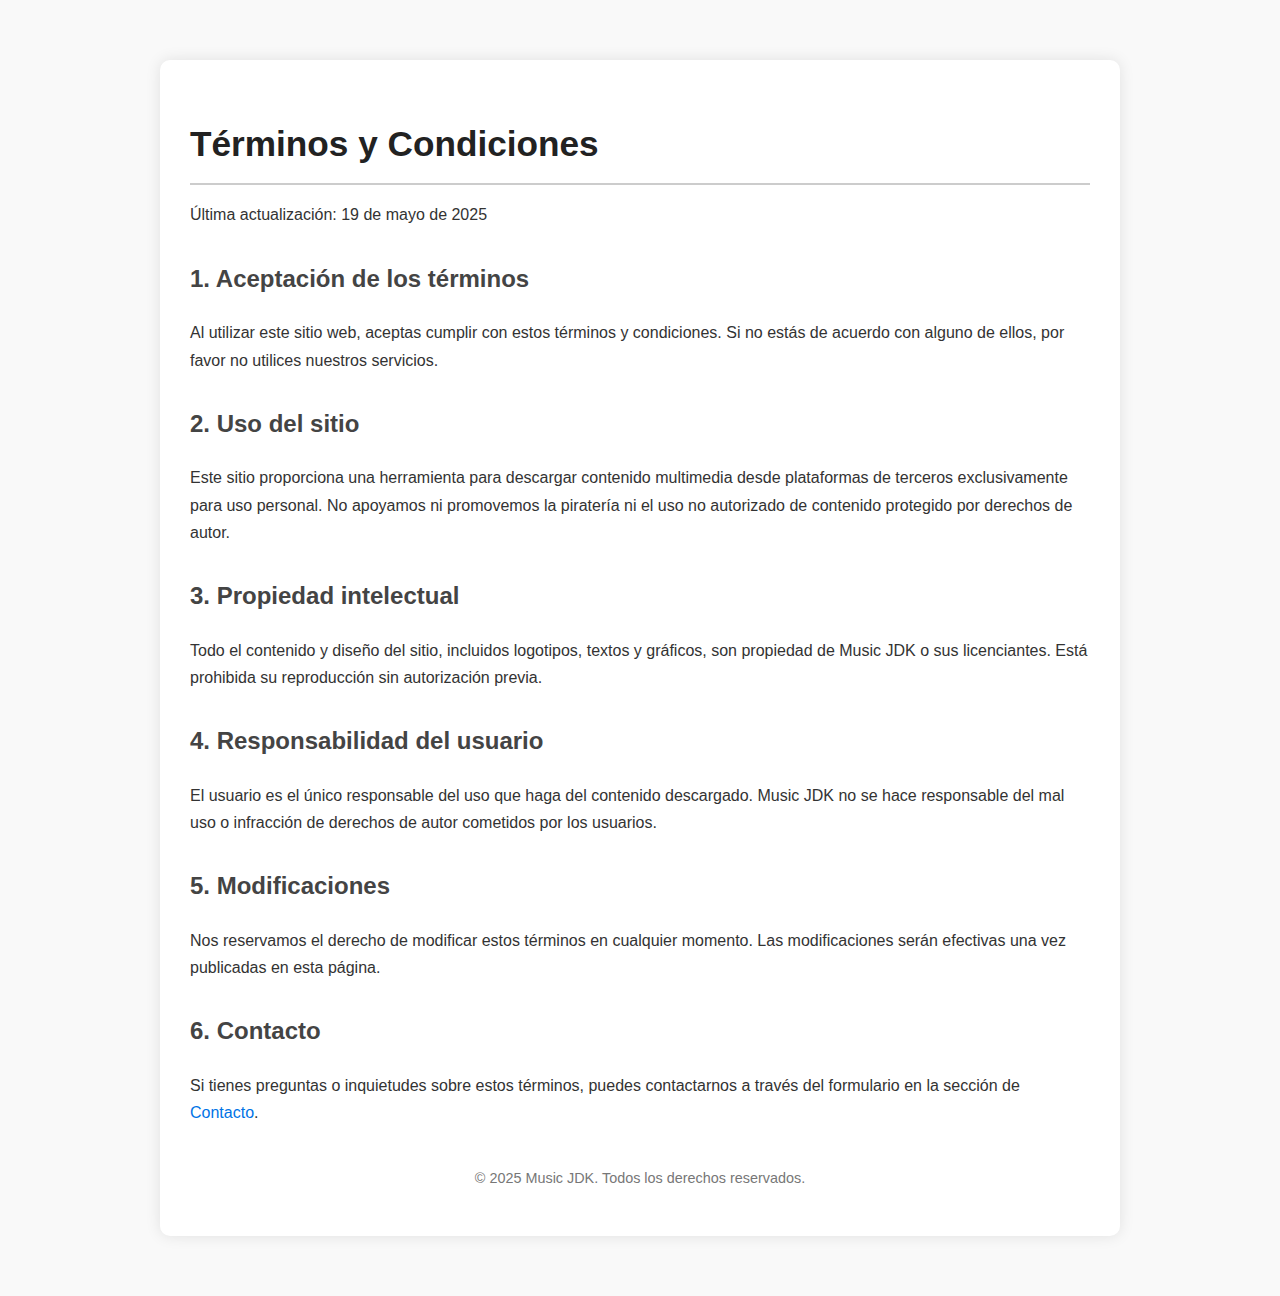
<file: templates/terminosyprivacidad.html>
<!DOCTYPE html>
<html lang="es">
<head>
  <meta charset="UTF-8">
  <title>Términos y Condiciones - Music JDK</title>
  <meta name="viewport" content="width=device-width, initial-scale=1.0">
  <link rel="stylesheet" href="/static/terminos.css">


</head>
<body>

  <div class="container">
    <h1>Términos y Condiciones</h1>

    <p>Última actualización: 19 de mayo de 2025</p>

    <h2>1. Aceptación de los términos</h2>
    <p>Al utilizar este sitio web, aceptas cumplir con estos términos y condiciones. Si no estás de acuerdo con alguno de ellos, por favor no utilices nuestros servicios.</p>

    <h2>2. Uso del sitio</h2>
    <p>Este sitio proporciona una herramienta para descargar contenido multimedia desde plataformas de terceros exclusivamente para uso personal. No apoyamos ni promovemos la piratería ni el uso no autorizado de contenido protegido por derechos de autor.</p>

    <h2>3. Propiedad intelectual</h2>
    <p>Todo el contenido y diseño del sitio, incluidos logotipos, textos y gráficos, son propiedad de Music JDK o sus licenciantes. Está prohibida su reproducción sin autorización previa.</p>

    <h2>4. Responsabilidad del usuario</h2>
    <p>El usuario es el único responsable del uso que haga del contenido descargado. Music JDK no se hace responsable del mal uso o infracción de derechos de autor cometidos por los usuarios.</p>

    <h2>5. Modificaciones</h2>
    <p>Nos reservamos el derecho de modificar estos términos en cualquier momento. Las modificaciones serán efectivas una vez publicadas en esta página.</p>

    <h2>6. Contacto</h2>
    <p>Si tienes preguntas o inquietudes sobre estos términos, puedes contactarnos a través del formulario en la sección de <a href="/contacto.html">Contacto</a>.</p>

    <footer>
      <p>&copy; 2025 Music JDK. Todos los derechos reservados.</p>
    </footer>
  </div>

</body>
</html>
</file>
<file: static/terminos.css>
body {
  font-family: 'Segoe UI', Tahoma, Geneva, Verdana, sans-serif;
  background-color: #f9f9f9;
  color: #333;
  line-height: 1.7;
  margin: 0;
  padding: 0;
}

.container {
  max-width: 900px;
  margin: 60px auto;
  padding: 30px;
  background-color: #fff;
  box-shadow: 0 0 15px rgba(0,0,0,0.1);
  border-radius: 10px;
}

h1 {
  color: #222;
  font-size: 2.2em;
  margin-bottom: 10px;
  border-bottom: 2px solid #ccc;
  padding-bottom: 10px;
}

h2 {
  color: #444;
  margin-top: 30px;
}

p {
  margin-bottom: 15px;
}

a {
  color: #0073e6;
  text-decoration: none;
}

a:hover {
  text-decoration: underline;
}

footer {
  text-align: center;
  margin-top: 40px;
  font-size: 0.9em;
  color: #777;
}
</file>
